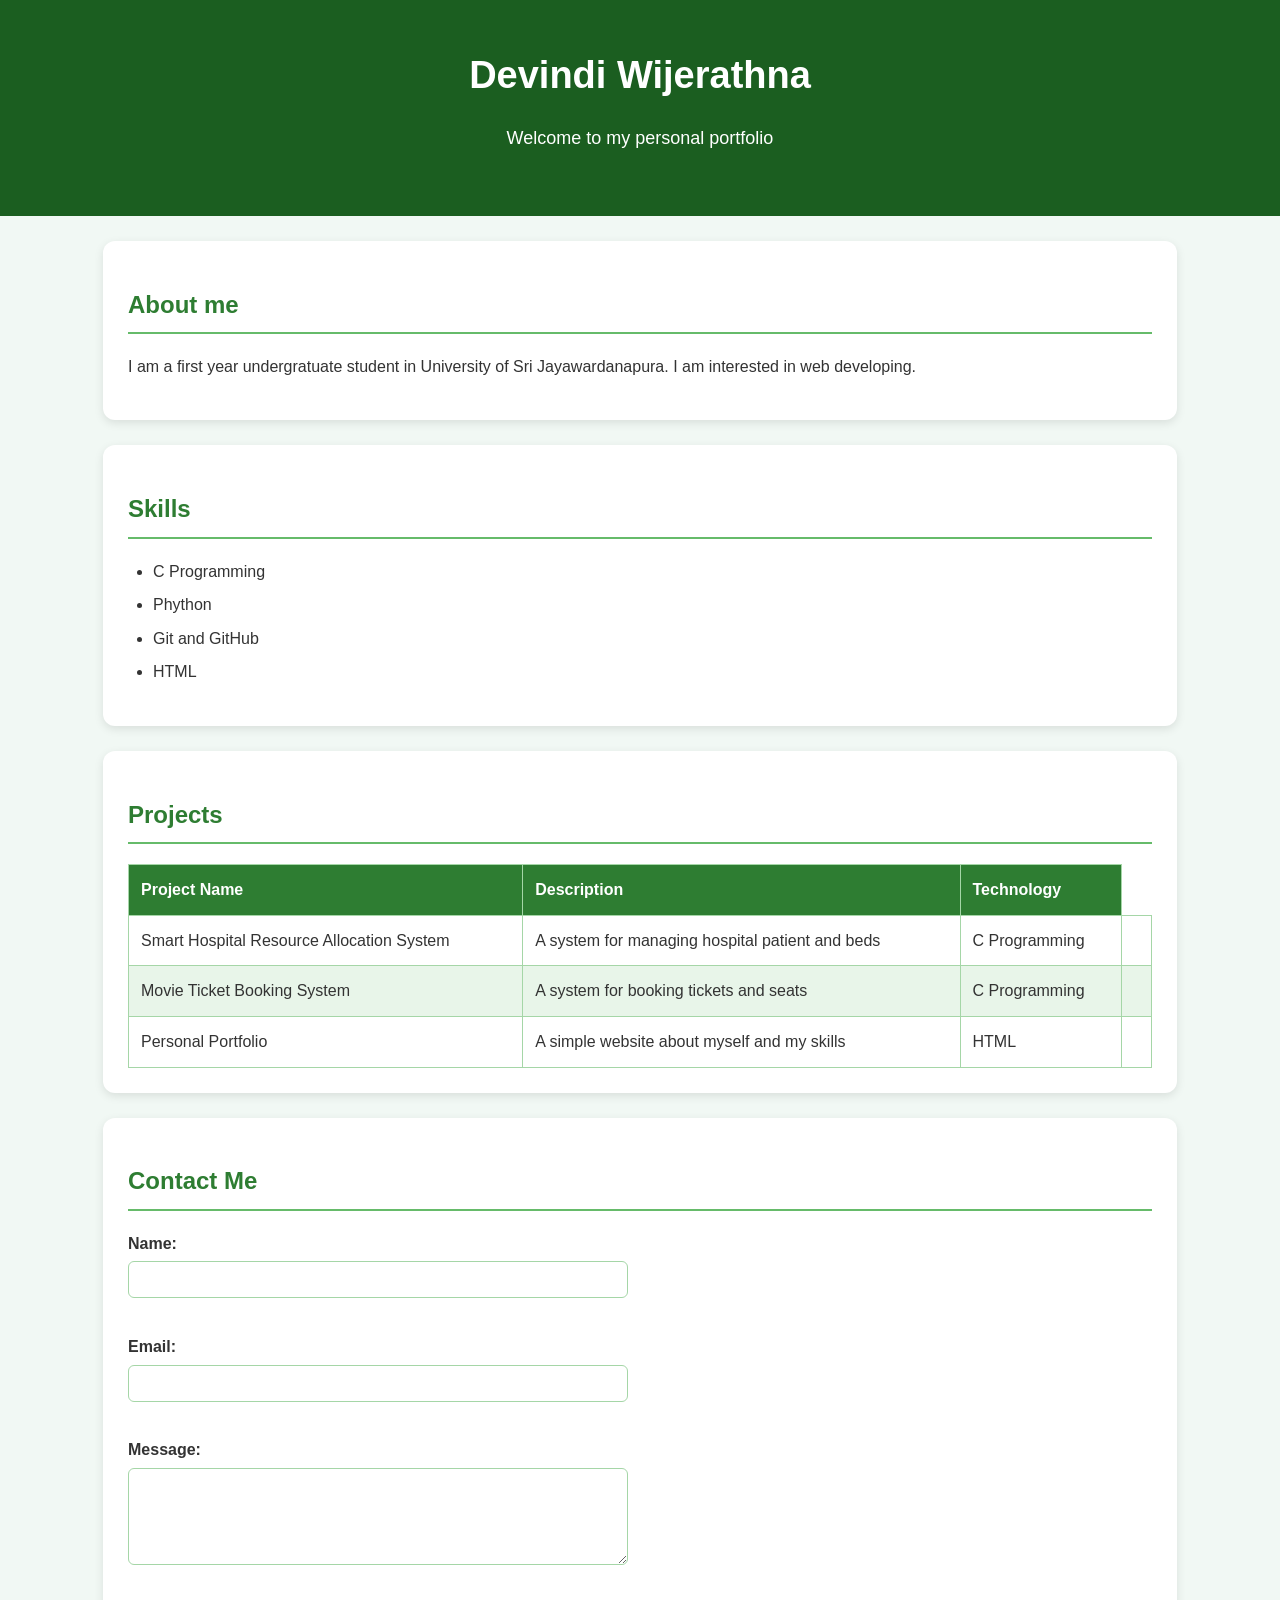
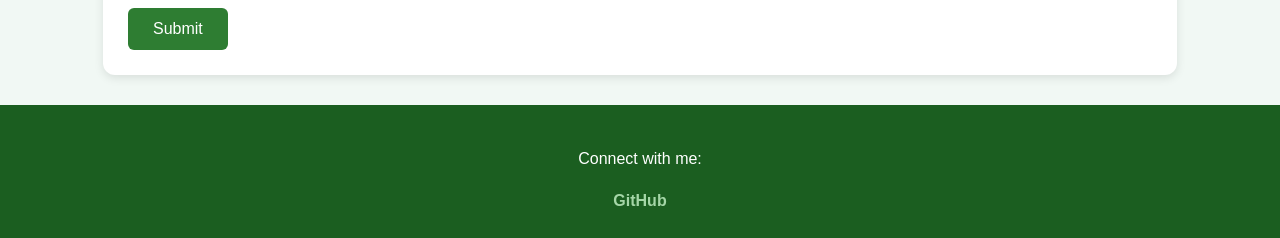
<file: index.html>
<!DOCTYPE html>
<html lang="en">
<head>
  <meta charset="UTF-8">
  <meta name="viewport" content="width=device-width, initial-scale=1.0">
  <title>Personal Portfolio</title>
  <link rel="stylesheet" href="style.css">
</head>
<body>

  
  <header class="profile-header">
    <div clss="avatar"></div>
    <h1>Devindi Wijerathna</h1>
    <p>Welcome to my personal portfolio</p>
  </header>

  <div class="container">
  <section class="section">
     <h2>About me</h2>
     <p>I am a first year undergratuate student in University of Sri Jayawardanapura. I am interested in web developing.</p>
  </section>

  <section class="section">
     <h2>Skills</h2>
     <ul>
         <li>C Programming</li>
         <li>Phython</li>
         <li>Git and GitHub</li>
         <li>HTML</li>
     </ul>
  </section>

    
    <section class="section no-border">
      <h2>Projects</h2>
      <table class="projects-table">
        <thead>
          <tr>
            <th>Project Name</th>
            <th>Description</th>
            <th>Technology</th>
          </tr>
        </thead>
        <tbody>
          <tr>
           <td>Smart Hospital Resource Allocation System </td>
           <td>A system for managing hospital patient and beds</td>
           <td>C Programming</td>
           <td><div class="preview-box"></div></td>
          </tr>
          <tr>
            <td>Movie Ticket Booking System</td>
            <td>A system for booking tickets and seats</td>
            <td>C Programming</td>
            <td><div class="preview-box"></div></td>
          </tr>
          <tr>
             <td>Personal Portfolio</td>
             <td>A simple website about myself and my skills</td>
             <td>HTML</td>
            <td><div class="preview-box"></div></td>
          </tr>
        </tbody>
      </table>
    </section>
    <section>
            <h2>Contact Me</h2>
            <form>
                <label>Name:</label>
                <input type="text" name="name">
                <br><br>
                <label>Email:</label>
                <input type="email" name="email">
                <br><br>
                <label>Message:</label>
                <br>
                <textarea name="massage" rows="5" cols="30"></textarea>
                <br><br>
                <button type="Submit">Submit</button>
            </form>
        </section>
        <footer>
            <p>Connect with me:</p>
            <a href="https://github.com/devindiwijerathna" target="_blank">GitHub</a>
        </footer>
  </div>


</body>
</html>
</file>
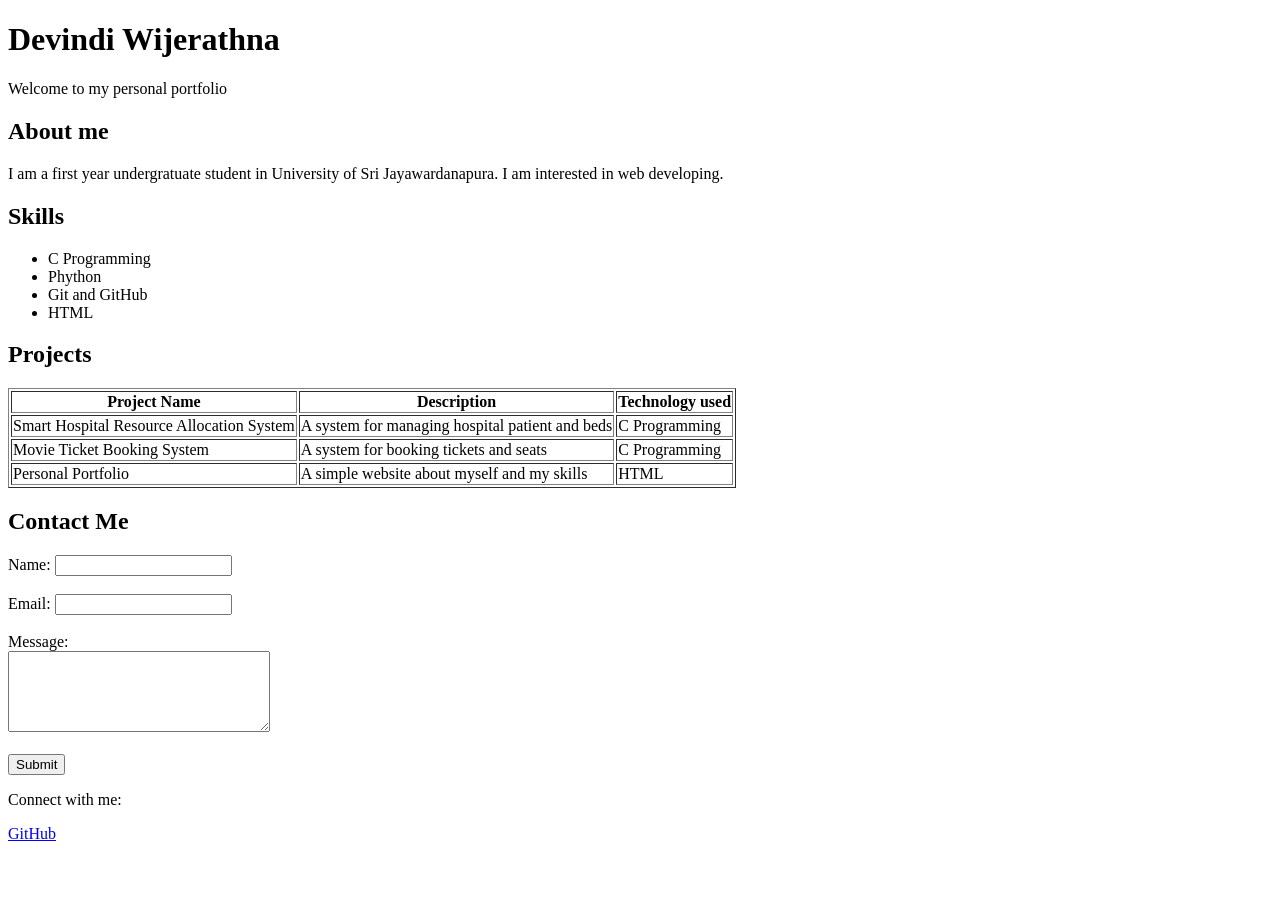
<file: portfoilo.html>
<!DOCTYPE html>
<html>
    <head>
        <meta charset="uTF-8">
        <meta name="viewport" content=""width=device-width, initial-scale="1.0">
        <title>My Personal Portfolio</title>
    </head>
    <body>
        <header>
            <h1>Devindi Wijerathna</h1>
            <p>Welcome to my personal portfolio</p>
        </header>
        <section>
            <h2>About me</h2>
            <p>I am a first year undergratuate student in University of Sri Jayawardanapura. I am interested in web developing.</p>
        </section>
        <section>
            <h2>Skills</h2>
            <ul>
                <li>C Programming</li>
                <li>Phython</li>
                <li>Git and GitHub</li>
                <li>HTML</li>
            </ul>
        </section>
        <section>
            <h2>Projects</h2>
            <table border="1">
                <tr>
                    <th>Project Name</th>
                    <th>Description</th>
                    <th>Technology used</th>
                </tr>
                <tr>
                    <td>Smart Hospital Resource Allocation System </td>
                    <td>A system for managing hospital patient and beds</td>
                    <td>C Programming</td>
                </tr>
                <tr>
                    <td>Movie Ticket Booking System</td>
                    <td>A system for booking tickets and seats</td>
                    <td>C Programming</td>
                </tr>
                <tr>
                    <td>Personal Portfolio</td>
                    <td>A simple website about myself and my skills</td>
                    <td>HTML</td>
                </tr>
            </table>
        </section>
        <section>
            <h2>Contact Me</h2>
            <form>
                <label>Name:</label>
                <input type="text" name="name">
                <br><br>
                <label>Email:</label>
                <input type="email" name="email">
                <br><br>
                <label>Message:</label>
                <br>
                <textarea name="massage" rows="5" cols="30"></textarea>
                <br><br>
                <button type="Submit">Submit</button>
            </form>
        </section>
        <footer>
            <p>Connect with me:</p>
            <a href="https://github.com/devindiwijerathna" target="_blank">GitHub</a>
        </footer>
    </body>
</html>
</file>
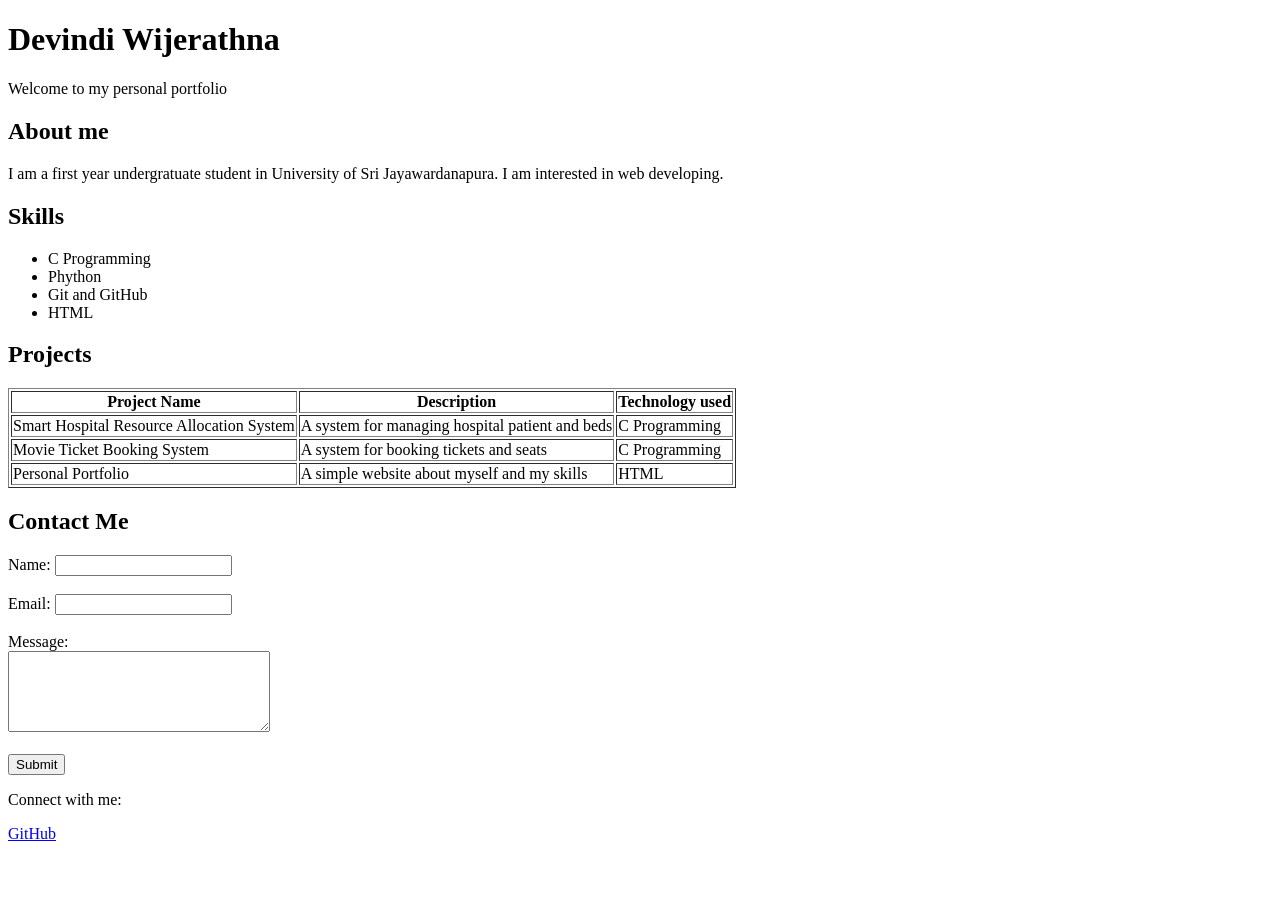
<file: portfolio.html>
<!DOCTYPE html>
<html>
    <head>
        <meta charset="uTF-8">
        <meta name="viewport" content=""width=device-width, initial-scale="1.0">
        <title>My Personal Portfolio</title>
    </head>
    <body>
        <header>
            <h1>Devindi Wijerathna</h1>
            <p>Welcome to my personal portfolio</p>
        </header>
        <section>
            <h2>About me</h2>
            <p>I am a first year undergratuate student in University of Sri Jayawardanapura. I am interested in web developing.</p>
        </section>
        <section>
            <h2>Skills</h2>
            <ul>
                <li>C Programming</li>
                <li>Phython</li>
                <li>Git and GitHub</li>
                <li>HTML</li>
            </ul>
        </section>
        <section>
            <h2>Projects</h2>
            <table border="1">
                <tr>
                    <th>Project Name</th>
                    <th>Description</th>
                    <th>Technology used</th>
                </tr>
                <tr>
                    <td>Smart Hospital Resource Allocation System </td>
                    <td>A system for managing hospital patient and beds</td>
                    <td>C Programming</td>
                </tr>
                <tr>
                    <td>Movie Ticket Booking System</td>
                    <td>A system for booking tickets and seats</td>
                    <td>C Programming</td>
                </tr>
                <tr>
                    <td>Personal Portfolio</td>
                    <td>A simple website about myself and my skills</td>
                    <td>HTML</td>
                </tr>
            </table>
        </section>
        <section>
            <h2>Contact Me</h2>
            <form>
                <label>Name:</label>
                <input type="text" name="name">
                <br><br>
                <label>Email:</label>
                <input type="email" name="email">
                <br><br>
                <label>Message:</label>
                <br>
                <textarea name="massage" rows="5" cols="30"></textarea>
                <br><br>
                <button type="Submit">Submit</button>
            </form>
        </section>
        <footer>
            <p>Connect with me:</p>
            <a href="https://github.com/devindiwijerathna" target="_blank">GitHub</a>
        </footer>
    </body>
</html>
</file>
<file: style.css>
/* General Page */
body {
    font-family: Arial, sans-serif;
    margin: 0;
    padding: 0;
    background-color: #f1f8f4;
    color: #333;
    line-height: 1.6;
}

/* Header */
header {
    background-color: #1b5e20;
    color: white;
    text-align: center;
    padding: 45px 20px;
}

header h1 {
    margin: 0;
    font-size: 38px;
}

header p {
    font-size: 18px;
}

/* Sections */
section {
    background-color: white;
    width: 80%;
    margin: 25px auto;
    padding: 25px;
    border-radius: 12px;
    box-shadow: 0 3px 10px rgba(0, 0, 0, 0.1);
}

section h2 {
    color: #2e7d32;
    border-bottom: 2px solid #66bb6a;
    padding-bottom: 8px;
}

/* Skills */
ul {
    padding-left: 25px;
}

li {
    margin: 8px 0;
}

/* Table */
table {
    width: 100%;
    border-collapse: collapse;
    margin-top: 15px;
}

th,
td {
    border: 1px solid #a5d6a7;
    padding: 12px;
    text-align: left;
}

th {
    background-color: #2e7d32;
    color: white;
}

tr:nth-child(even) {
    background-color: #e8f5e9;
}

/* Contact Form */
form {
    max-width: 500px;
}

label {
    font-weight: bold;
}

input,
textarea {
    width: 100%;
    padding: 10px;
    margin-top: 5px;
    margin-bottom: 10px;
    border: 1px solid #a5d6a7;
    border-radius: 6px;
    box-sizing: border-box;
}

/* Button */
button {
    background-color: #2e7d32;
    color: white;
    border: none;
    padding: 12px 25px;
    border-radius: 6px;
    cursor: pointer;
    font-size: 16px;
}

button:hover {
    background-color: #1b5e20;
}

/* Footer */
footer {
    background-color: #1b5e20;
    color: white;
    text-align: center;
    padding: 25px;
    margin-top: 30px;
}

footer a {
    color: #a5d6a7;
    text-decoration: none;
    font-weight: bold;
}

footer a:hover {
    text-decoration: underline;
}
</file>
